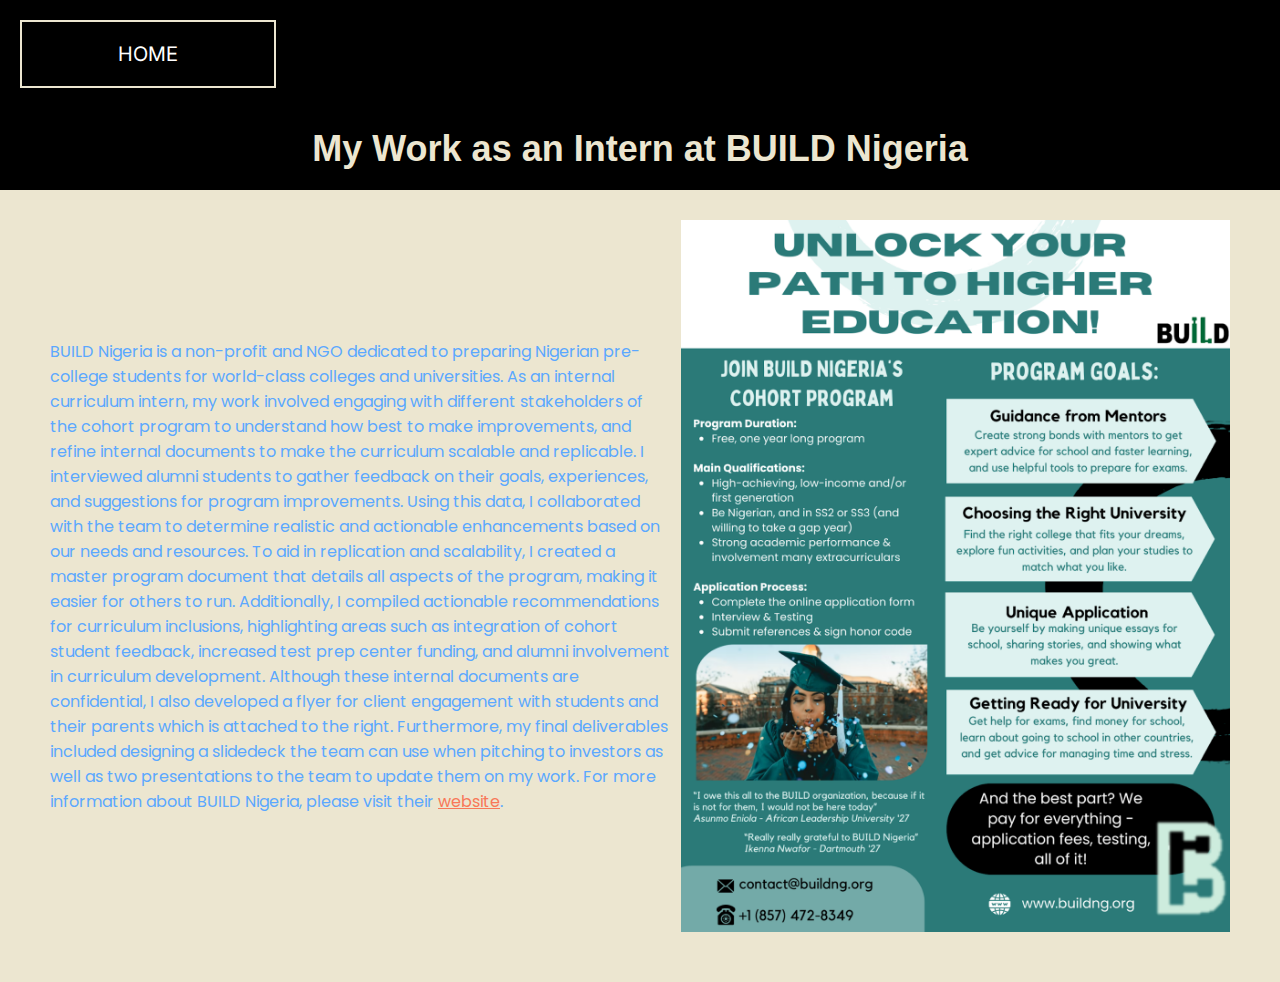
<file: BUILDNigeriapage.html>
<!DOCTYPE html>
<html lang="en">
  <head>
    <meta charset="UTF-8" />
    <title>Abril Bustamante's Portfolio-BUILD Nigeria</title>
    <meta name="viewport" content="width=device-width, initial-scale=1.0" />
    <link rel="stylesheet" href="style.css" />
  </head>

	<body>
 <a href="index.html">
  <button class="top-left-button btn">Home</button>
        </a>
      
    <h5 style="color: #ece6d0; margin: 20px; font-family: 'Arial', sans-serif; font-size: 36px; text-align: center;">
        My Work as an Intern at BUILD Nigeria
    </h5>

		<div class="content-background">
<div class="container">
        <img src="BUILD Nigeria Flyer.png" alt="Description of Image" class="image">
        <div class="text-container">
            <p>

	BUILD Nigeria is a non-profit and NGO dedicated to preparing Nigerian pre-college students for world-class colleges and universities. As an internal curriculum intern, my work involved engaging with different stakeholders of the cohort program to understand how best to make improvements, and refine internal documents to make the curriculum scalable and replicable. I interviewed alumni students to gather feedback on their goals, experiences, and suggestions for program improvements. Using this data, I collaborated with the team to determine realistic and actionable enhancements based on our needs and resources. To aid in replication and scalability, I created a master program document that details all aspects of the program, making it easier for others to run. Additionally, I compiled actionable recommendations for curriculum inclusions, highlighting areas such as integration of cohort student feedback, increased test prep center funding, and alumni involvement in curriculum development. Although these internal documents are confidential, I also developed a flyer for client engagement with students and their parents which is attached to the right. Furthermore, my final deliverables included designing a slidedeck the team can use when pitching to investors as well as two presentations to the team to update them on my work. For more information about BUILD Nigeria, please visit their <a
        href="https://www.buildng.org/"
        target="_blank"
        style="color: #f87858; font-size: 16px; text-decoration: underline;"
        >website</a
      >.   
	    </p>
        </div>
    </div>
</body>
</html>
</file>
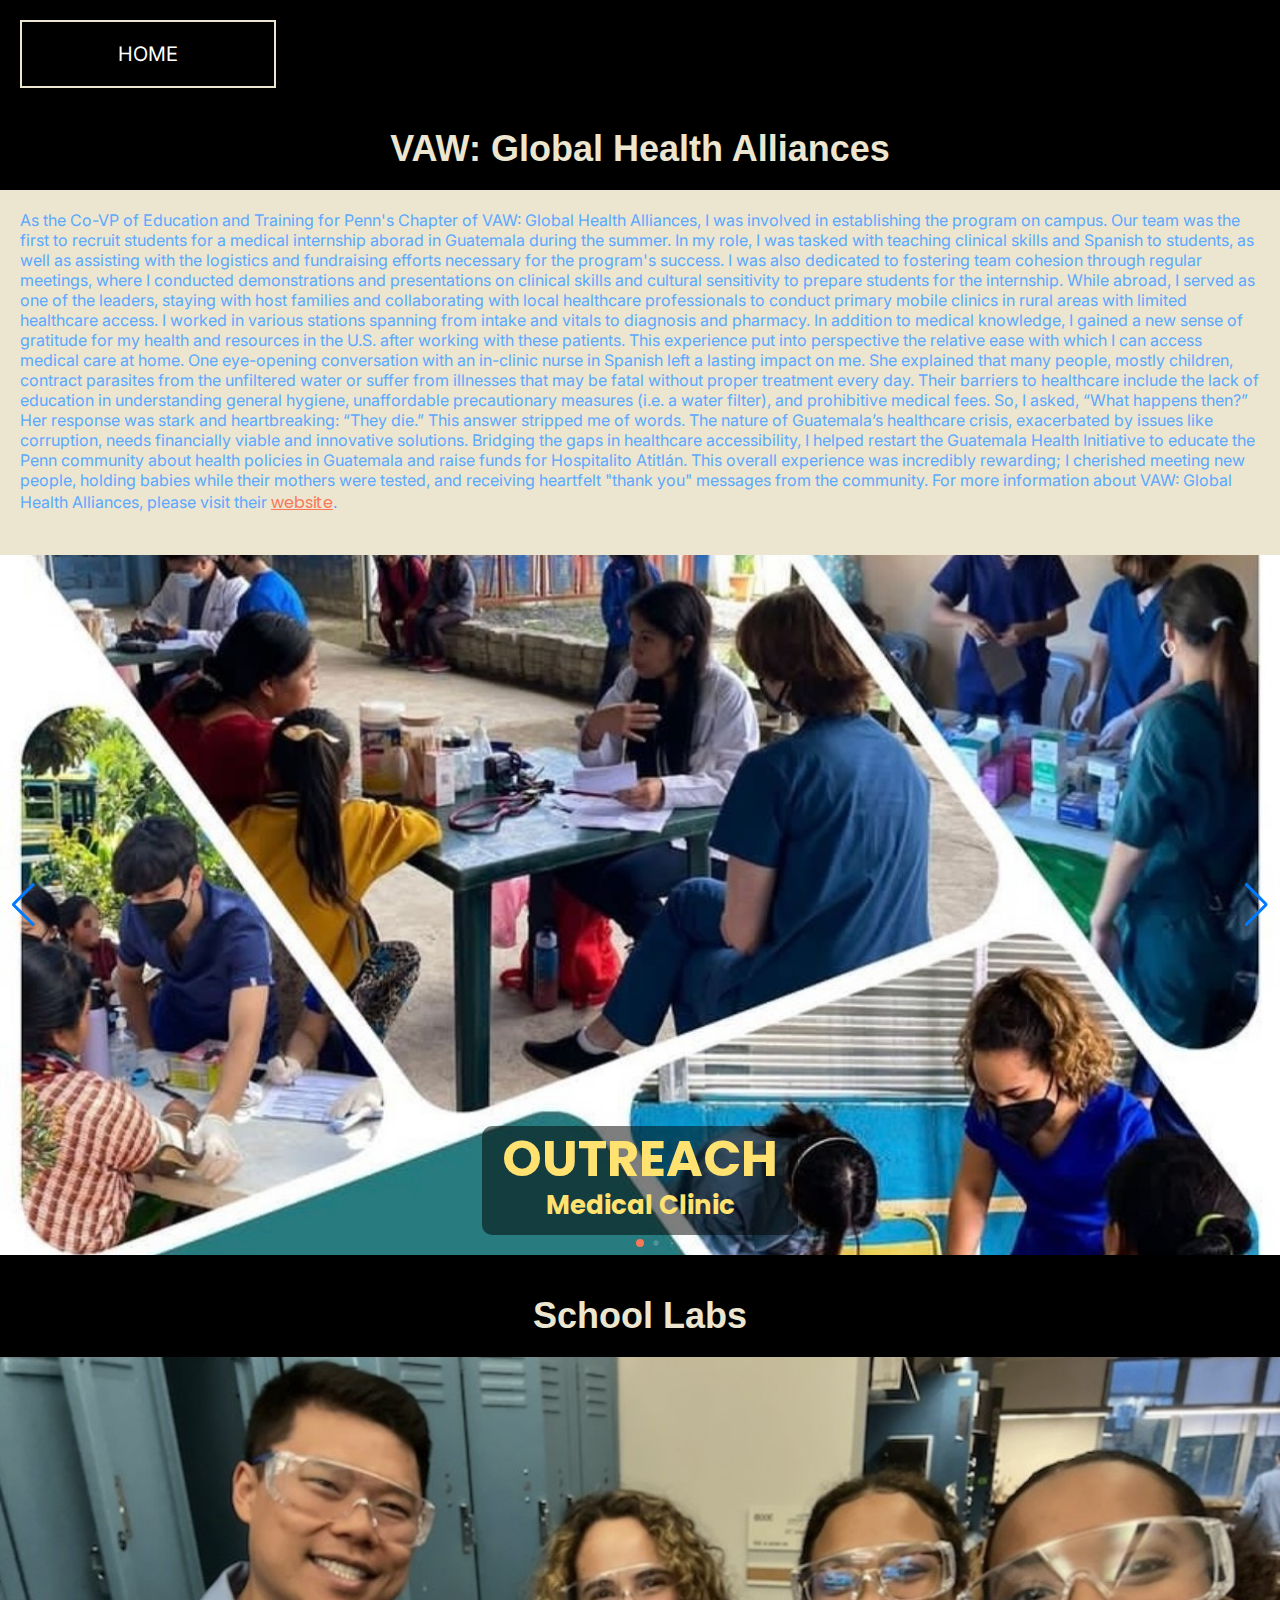
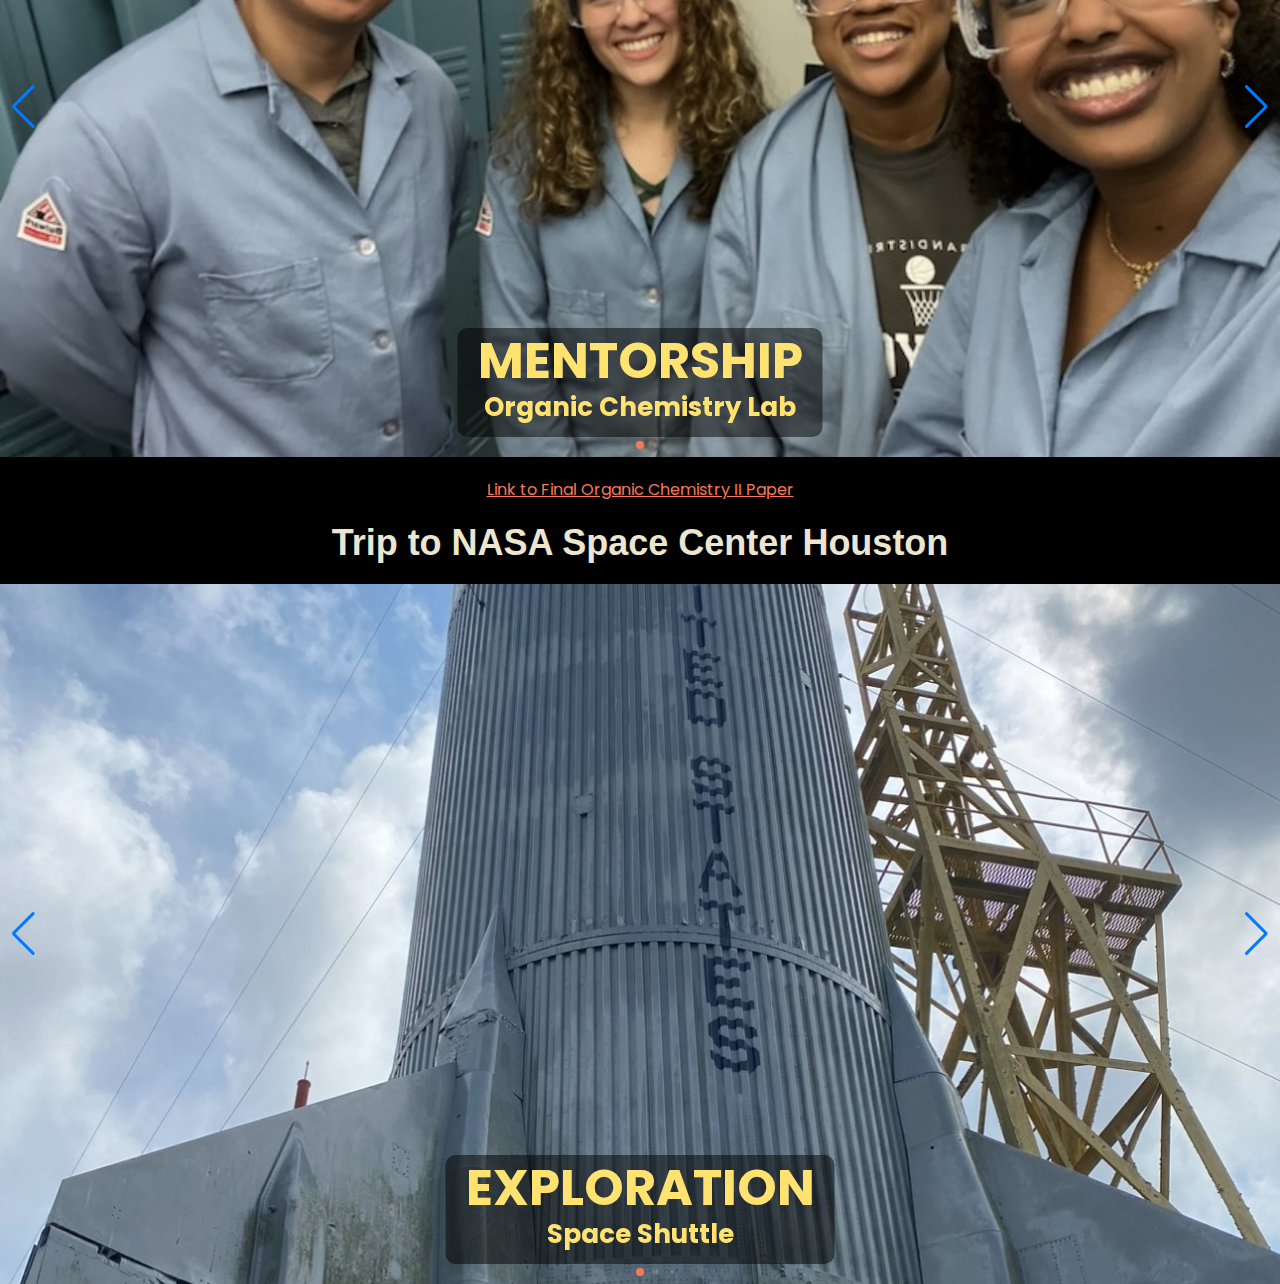
<file: ECspage.html>
<!DOCTYPE html>
<html lang="en">
  <head>
    <meta charset="UTF-8" />
    <title>Abril Bustamante's Portfolio-Photos</title>
    <meta name="viewport" content="width=device-width, initial-scale=1.0" />
    <link rel="stylesheet" href="https://unpkg.com/swiper/swiper-bundle.min.css">
    <link rel="stylesheet" href="style.css" />

    <style>
      .full-width-text {
        color: #5ba8ff;
        font-family: "Inter", sans-serif;
        font-size: 16px;
        text-align: left;	
        margin-bottom: 20px;
      }
      .carousel-container {
        margin-bottom: 0px;
      }
      .second-carousel {
        padding: 20px 0px; 
        width: 100%;
        margin: 0 auto;
      }

    </style>
  </head>
  
  <body>
    <a href="index.html">
      <button class="top-left-button btn">Home</button>
    </a>

    <h5
      style="
        color: #ece6d0;
        margin: 20px;
        font-family: 'Arial', sans-serif;
        font-size: 36px;
        text-align: center;
      "
    >
     VAW: Global Health Alliances
    </h5>

    <div class="content-background">
      <div class="full-width-text">
        As the Co-VP of Education and Training for Penn's Chapter of VAW: Global Health Alliances, 
        I was involved in establishing the program on campus. Our team was the first to recruit students 
        for a medical internship aborad in Guatemala during the summer. In my role, I was tasked with 
        teaching clinical skills and Spanish to students, as well as assisting with the logistics and
        fundraising efforts necessary for the program's success. I was also dedicated to fostering team cohesion 
        through regular meetings, where I conducted demonstrations and presentations on clinical skills and 
        cultural sensitivity to prepare students for the internship. While abroad, I served as one of the
        leaders, staying with host families and collaborating with local healthcare professionals to conduct
        primary mobile clinics in rural areas with limited healthcare access. I worked in various stations spanning 
        from intake and vitals to diagnosis and pharmacy. In addition to medical knowledge, I gained a new sense of gratitude for my health and resources in the U.S. after working with these patients. This experience put into perspective the relative ease with which I can access medical care at home. One eye-opening conversation with an in-clinic nurse in Spanish left a lasting impact on me. She explained that many people, mostly children, contract parasites from the unfiltered water or suffer from illnesses that may be fatal without proper treatment every day. Their barriers to healthcare include the lack of education in understanding general hygiene, unaffordable precautionary measures (i.e. a water filter), and prohibitive medical fees. So, I asked, “What happens then?” Her response was stark and heartbreaking: “They die.” 
       This answer stripped me of words. The nature of Guatemala’s healthcare crisis, exacerbated by issues like corruption, needs financially viable and innovative solutions. Bridging the gaps in healthcare accessibility, I helped restart the Guatemala Health Initiative to educate the Penn community about health policies in Guatemala and raise funds for Hospitalito Atitlán.  This overall experience was incredibly rewarding; I cherished meeting 
        new people, holding babies while their mothers were tested, and receiving heartfelt "thank you" messages from the community. For more information about VAW: Global Health Alliances, please visit their
        <a
          href="https://www.vawglobal.org/"
          target="_blank"
          style="color: #f87858; font-size: 16px; text-decoration: underline;"
          >website</a
        >.
      </div>
         </div>

    <!-- First Carousel -->
    <div class="carousel-container">
      <div class="swiper">
        <div class="swiper-wrapper">
          <div class="swiper-slide">
            <img src="VAW 1 MED.jpg" alt="" />
            <div class="caption">
              <h2>OUTREACH</h2>
              <strong>Medical Clinic</strong>
            </div>
          </div>
          <div class="swiper-slide">
            <img src="vitals.jpg" alt="" />
            <div class="caption">
              <h2>HEALTH</h2>
              <strong>Clinical Skills</strong>
            </div>
          </div>
          <div class="swiper-slide">
            <img src="school.jpg" alt="" />
            <div class="caption">
              <h2>EDUCATION</h2>
              <strong>Local Health Program</strong>
            </div>
          </div>
          <div class="swiper-slide">
            <img src="poster.jpg" alt="" />
            <div class="caption">
              <h2>IDEATION</h2>
              <strong>Takeaways Poster</strong>
            </div>
          </div>
          <div class="swiper-slide">
            <img src="group photo.jpg" alt="" />
            <div class="caption">
              <h2>TOGETHER</h2>
              <strong>My Group</strong>
            </div>
          </div>
          <div class="swiper-slide">
            <img src="corn.jpg" alt="" />
            <div class="caption">
              <h2>EXPLORE</h2>
              <strong>Mountain Hiking</strong>
            </div>
          </div>
          <div class="swiper-slide">
            <img src="lakekayaking.jpg" alt="" />
            <div class="caption">
              <h2>SERENITY</h2>
              <strong>Lake Kayaking</strong>
            </div>
          </div>
          <div class="swiper-slide">
            <img src="sunrise.jpg" alt="" />
            <div class="caption">
              <h2>DAWN</h2>
              <strong>Sunrise Paddleboarding</strong>
            </div>
          </div>
          <div class="swiper-slide">
            <img src="hikeview.jpg" alt="" />
            <div class="caption">
              <h2>BREATHTAKING</h2>
              <strong>Mountain Views</strong>
            </div>
          </div>
          <div class="swiper-slide">
            <img src="hikenightview.jpg" alt="" />
            <div class="caption">
              <h2>TRANQUILITY</h2>
              <strong>Sunrise Hiking</strong>
            </div>
          </div>
        </div>
        <!-- Add Pagination -->
        <div class="swiper-pagination"></div>
        <!-- Add Navigation -->
        <div class="swiper-button-next"></div>
        <div class="swiper-button-prev"></div>
      </div>
    </div>

    <!-- Second Carousel with Title -->
    <div class="second-carousel">
      <h5
        style="
          color: #ece6d0;
          margin: 20px;
          font-family: 'Arial', sans-serif;
          font-size: 36px;
          text-align: center;
        "
      >
        School Labs
      </h5>
      <div class="carousel-container">
        <div class="swiper">
          <div class="swiper-wrapper">
            <div class="swiper-slide">
              <img src="School Lab 1.jpg" alt="" />
              <div class="caption">
                <h2>MENTORSHIP</h2>
                <strong>Organic Chemistry Lab</strong>
              </div>
            </div>
            <div class="swiper-slide">
              <img src="School Lab 2.jpg" alt="" />
              <div class="caption">
                <h2>EXPERIMENTATION</h2>
                <strong>Biology Lab</strong>
              </div>
            </div>
          </div>
          <!-- Add Pagination -->
          <div class="swiper-pagination"></div>
          <!-- Add Navigation -->
          <div class="swiper-button-next"></div>
          <div class="swiper-button-prev"></div>
        </div>
      </div>
    </div>

<div style="text-align: center;">
    <a
          href=" https://1drv.ms/w/c/8a4221ad5566602f/ES9gZlWtIUIggIp8GAAAAAABBWh_Qzw-ysPieYsD7LVWTA?e=XfnzLz"
          target="_blank"
          style="color: #f87858; font-size: 16px; text-decoration: underline;"
          >Link to Final Organic Chemistry II Paper</a>
</div>
   

    
    <!-- Third Carousel with Title -->
    <div class="carousel-container">
      <h5
        style="
          color: #ece6d0;
          margin: 20px;
          font-family: 'Arial', sans-serif;
          font-size: 36px;
          text-align: center;
        "
      >
        Trip to NASA Space Center Houston
      </h5>
      <div class="carousel-container">
        <div class="swiper">
          <div class="swiper-wrapper">
            <div class="swiper-slide">
              <img src="NASA 1.jpg" alt="" />
              <div class="caption">
                <h2>EXPLORATION</h2>
                <strong>Space Shuttle</strong>
              </div>
            </div>
            <div class="swiper-slide">
              <img src="NASA 2.jpg" alt="" />
              <div class="caption">
                <h2>INNOVATION</h2>
                <strong>Mission Control</strong>
              </div>
            </div>
            <div class="swiper-slide">
              <img src="NASA 3.jpg" alt="" />
              <div class="caption">
                <h2>HISTORY</h2>
                <strong>Apollo Program</strong>
              </div>
            </div>
          </div>
          <!-- Add Pagination -->
          <div class="swiper-pagination"></div>
          <!-- Add Navigation -->
          <div class="swiper-button-next"></div>
          <div class="swiper-button-prev"></div>
        </div>
      </div>
    </div>

    <script src="https://unpkg.com/swiper/swiper-bundle.min.js"></script>
    <script>
      var swiper = new Swiper(".swiper", {
        slidesPerView: 1,
        spaceBetween: 10,
        loop: true,
        autoplay: {
          delay: 3000, // 3 seconds
          disableOnInteraction: false,
        },
        pagination: {
          el: ".swiper-pagination",
          clickable: true,
          dynamicBullets: true,
        },
        navigation: {
          nextEl: ".swiper-button-next",
          prevEl: ".swiper-button-prev",
        },
      });
    </script>
  </body>
</html>
</file>
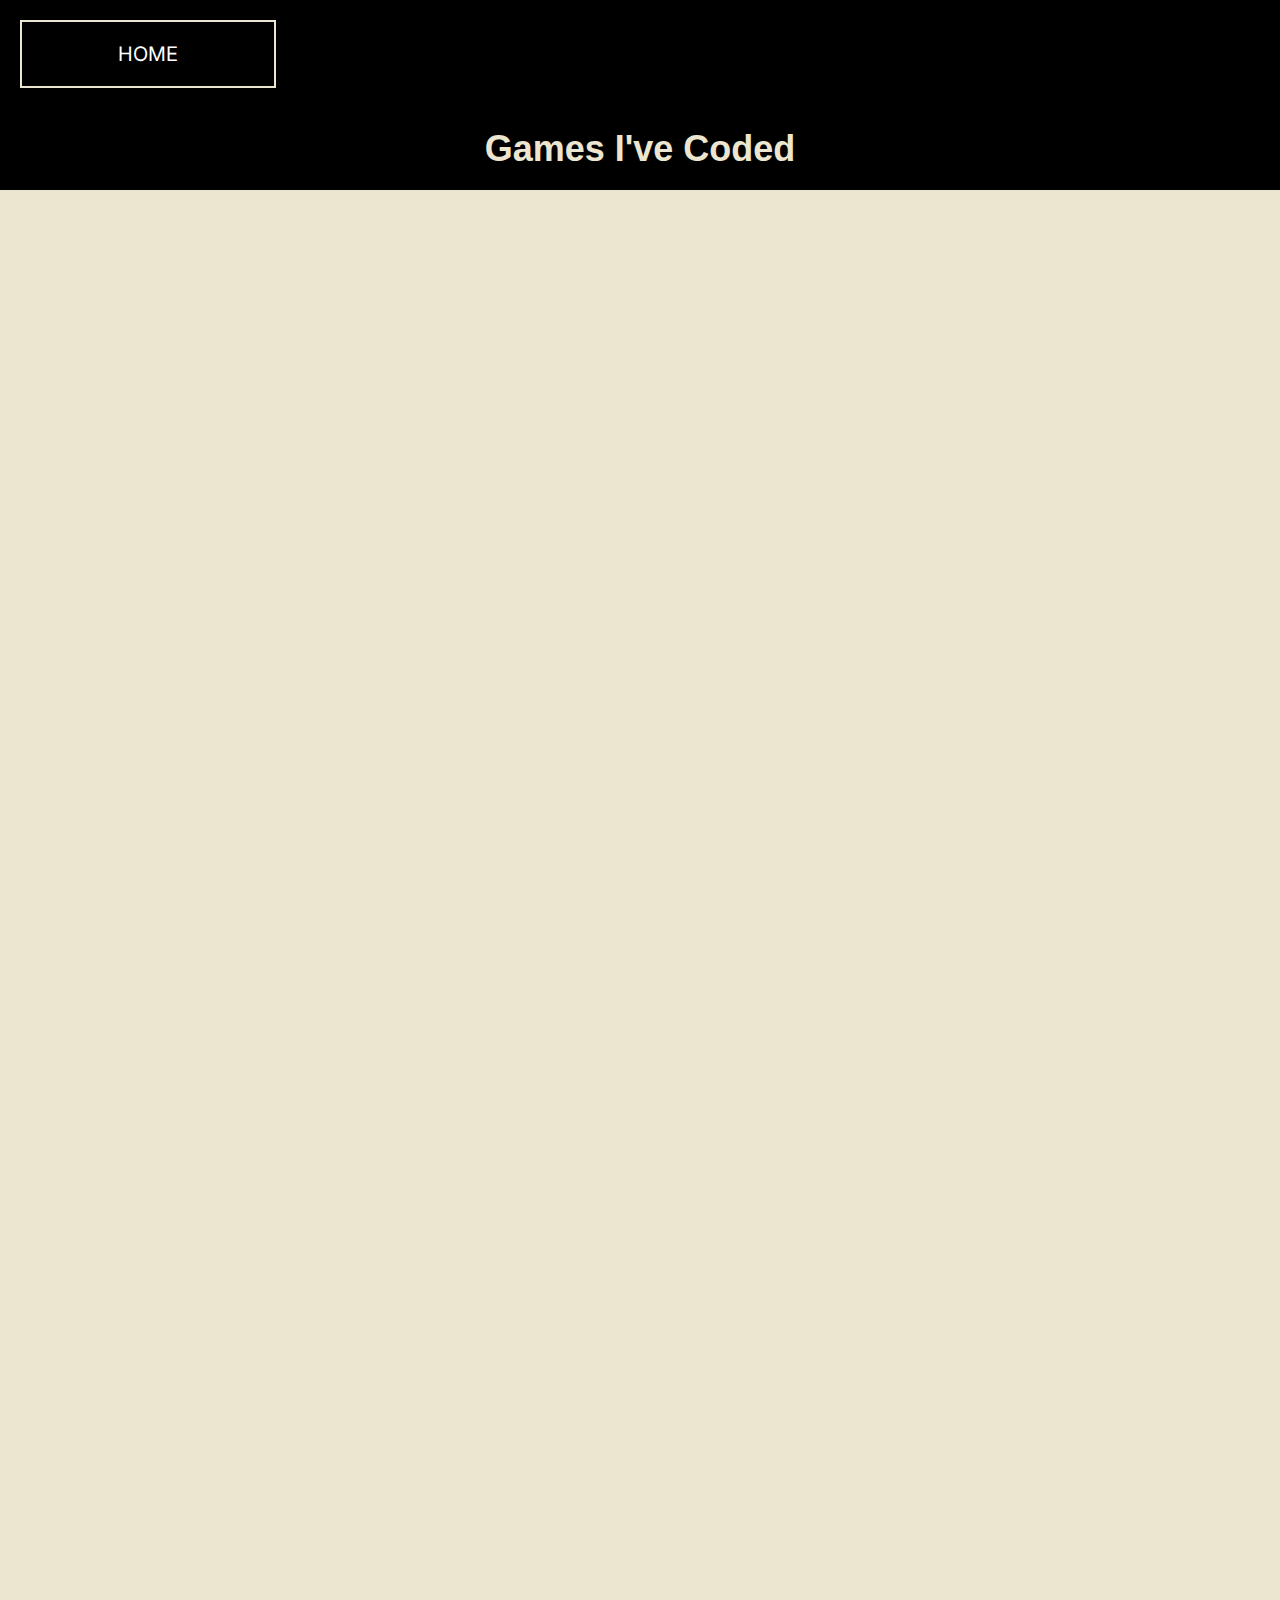
<file: gamepage.html>
<!DOCTYPE html>
<html lang="en">
  <head>
    <meta charset="UTF-8" />
    <title>Abril Bustamante's Portfolio-Games</title>
    <meta name="viewport" content="width=device-width, initial-scale=1.0" />
    <link rel="stylesheet" href="style.css" />
  </head>

	<body>
 <a href="index.html">
  <button class="top-left-button btn">Home</button>
        </a>
      
    <h5 style="color: #ece6d0; margin: 20px; font-family: 'Arial', sans-serif; font-size: 36px; text-align: center;">
       Games I've Coded
    </h5>
 <div class="content-background">
<div class="iframe-container">
  <iframe width="485" height="720" style="border: 0px;" src="https://studio.code.org/projects/applab/yiAz3mFryviYuXSe332iCvzqBKc1AAemTVFig5YRnnR/embed?nosource"></iframe>
  <iframe src="https://scratch.mit.edu/projects/425797177/embed" allowtransparency="true" width="485" height="720" frameborder="0" scrolling="no" allowfullscreen></iframe>
  <iframe width="485" height="720" style="border: 0px;" src="https://studio.code.org/projects/applab/2SFjSIt8OxygONiJOGgu4TzgHRHkSS9co_xr1RLc5Mk/embed?nosource"></iframe>
  <iframe width="485" height="720" style="border: 0px;" src="https://studio.code.org/projects/applab/kYsq-elUnJHYosasZ0NMNAXWBJEhU-ykSxtp8ehugnA/embed?nosource"></iframe> 
</div>
 </div>
		
 </body>
 
 
</html>
</file>
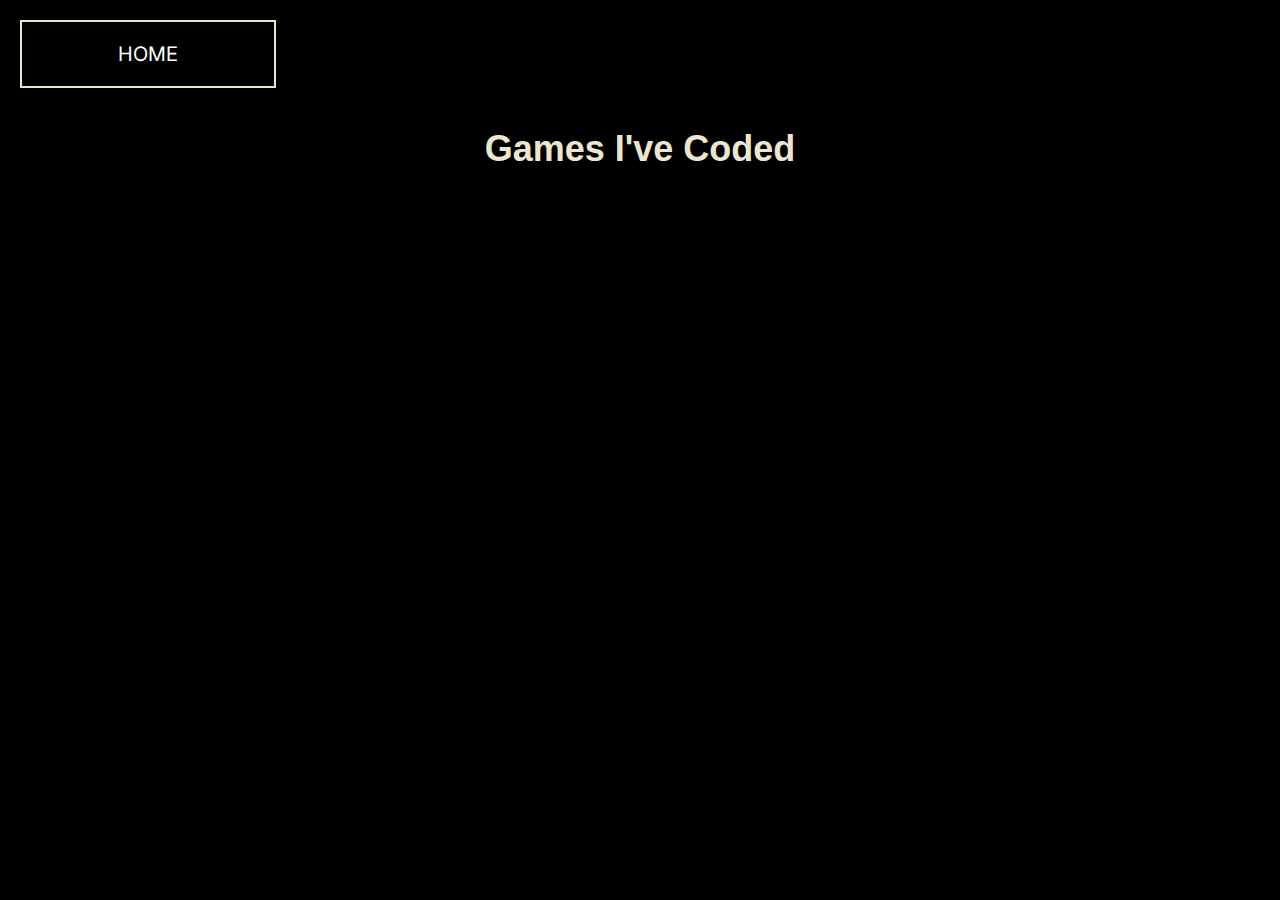
<file: gamespage.html>
<!DOCTYPE html>
<html lang="en">
  <head>
    <meta charset="UTF-8" />
    <title>Abril Bustamante's Portfolio-Games</title>
    <meta name="viewport" content="width=device-width, initial-scale=1.0" />
    <link rel="stylesheet" href="style.css" />
  </head>

	<body>
 <a href="index.html">
  <button class="top-left-button btn">Home</button>
        </a>
      
    <h5 style="color: #ece6d0; margin: 20px; font-family: 'Arial', sans-serif; font-size: 36px; text-align: center;">
       Games I've Coded
    </h5>
	
  <iframe width="485" height="720" style="border: 0px;" src="https://studio.code.org/projects/applab/yiAz3mFryviYuXSe332iCvzqBKc1AAemTVFig5YRnnR/embed?nosource"></iframe>
  <iframe src="https://scratch.mit.edu/projects/425797177/embed" allowtransparency="true" width="485" height="720" frameborder="0" scrolling="no" allowfullscreen></iframe>
  <iframe width="485" height="720" style="border: 0px;" src="https://studio.code.org/projects/applab/2SFjSIt8OxygONiJOGgu4TzgHRHkSS9co_xr1RLc5Mk/embed?nosource"></iframe>
  <iframe width="485" height="720" style="border: 0px;" src="https://studio.code.org/projects/applab/kYsq-elUnJHYosasZ0NMNAXWBJEhU-ykSxtp8ehugnA/embed?nosource"></iframe> 
  
 </body>
 
 
</html>
</file>
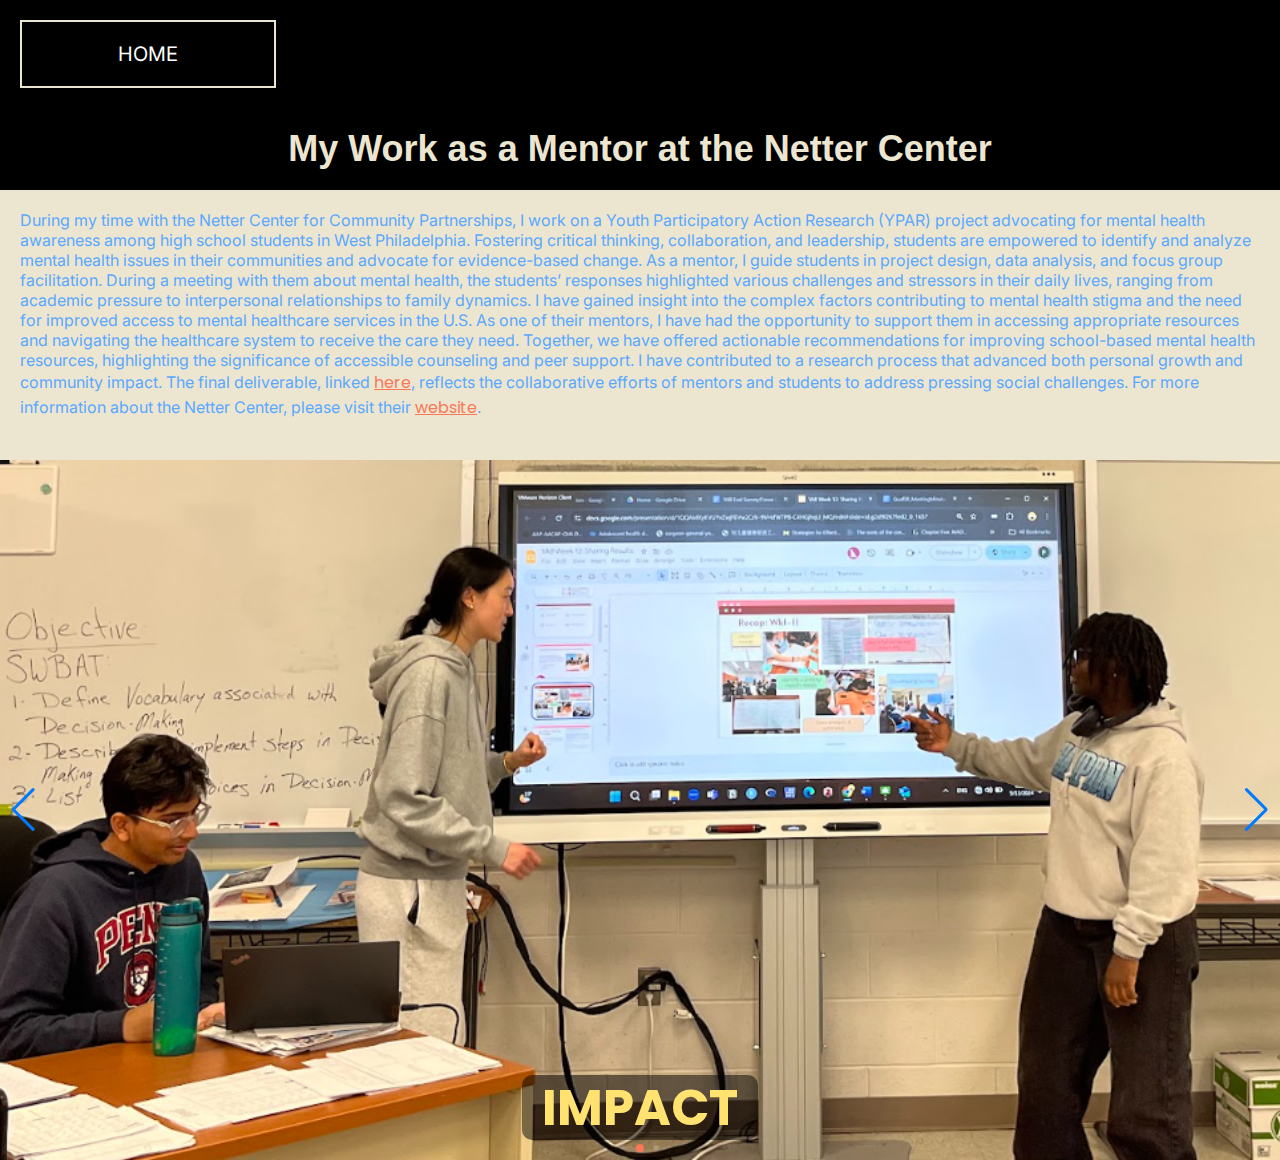
<file: NetterCenterpage.html>
<!DOCTYPE html>
<html lang="en">
  <head>
    <meta charset="UTF-8" />
    <title>Abril Bustamante's Portfolio-Netter Center</title>
    <meta name="viewport" content="width=device-width, initial-scale=1.0" />
	  <link rel="stylesheet" href="https://unpkg.com/swiper/swiper-bundle.min.css">
    <link rel="stylesheet" href="style.css" />

	  <style>
.full-width-text {
	color: #5ba8ff;
	font-family: "Inter", sans-serif;
	font-size: 16px;
	 text-align: left;	
	margin-bottom: 20px;
}
	  
  </style>
  </head>
	
  <body>
    <a href="index.html">
      <button class="top-left-button btn">Home</button>
    </a>

    <h5
      style="
        color: #ece6d0;
        margin: 20px;
        font-family: 'Arial', sans-serif;
        font-size: 36px;
        text-align: center;
      "
    >
      My Work as a Mentor at the Netter Center
    </h5>

	  <div class="content-background">
    <div class="full-width-text">
      During my time with the Netter Center for Community Partnerships, I work
      on a Youth Participatory Action Research (YPAR) project advocating for
      mental health awareness among high school students in West Philadelphia.
      Fostering critical thinking, collaboration, and leadership, students are
      empowered to identify and analyze mental health issues in their
      communities and advocate for evidence-based change. As a mentor, I guide
      students in project design, data analysis, and focus group facilitation. 
      During a meeting with them about mental health, the students’ responses 
      highlighted various challenges and stressors in their daily lives, ranging 
      from academic pressure to interpersonal relationships to family dynamics. 
      I have gained insight into the complex factors contributing to mental health stigma 
      and the need for improved access to mental healthcare services in the U.S. 
      As one of their mentors, I have had the opportunity to support them in accessing
     appropriate resources and navigating the healthcare system to receive the care
     they need. Together, we have offered actionable recommendations for improving school-based
      mental health resources, highlighting the significance of accessible
      counseling and peer support. I have contributed to a research process that
      advanced both personal growth and community impact. The final deliverable,
      linked
      <a
        href="https://docs.google.com/presentation/d/1RjzOFUrXJfU-yTt31RtqbThFNmDMffEU1MUnsBjIfjQ/edit?usp=sharing"
        target="_blank"
        style="color: #f87858; font-size: 16px; text-decoration: underline;"
        >here</a
      >, reflects the collaborative efforts of mentors and students to address
      pressing social challenges. For more information about the Netter Center, please visit their <a
        href="https://www.nettercenter.upenn.edu/"
        target="_blank"
        style="color: #f87858; font-size: 16px; text-decoration: underline;"
        >website</a
      >.   
    </div>
	  </div>

   <!-- Carousel container -->
  <div class="carousel-container">
    <div class="swiper">
      <div class="swiper-wrapper">
        <div class="swiper-slide">
          <img src="nettercenter1.png" alt="" />
		<div class="caption">
            <h2>IMPACT</h2>
          </div>
        </div>
        <div class="swiper-slide">
          <img src="nettercenter2.png" alt="" />
		<div class="caption">
            <h2>EMPOWER</h2>
		</div>
        </div>
      </div>

      <!-- Add Pagination -->
      <div class="swiper-pagination"></div>

      <!-- Add Navigation -->
      <div class="swiper-button-next"></div>
      <div class="swiper-button-prev"></div>
    </div>
  </div>

  <script src="https://unpkg.com/swiper/swiper-bundle.min.js"></script>
  <script>
    var swiper = new Swiper(".swiper", {
      slidesPerView: 1,
      spaceBetween: 10,
      loop: true,
	     autoplay: {
        delay: 3000, // 3 seconds
        disableOnInteraction: false,
      },
      pagination: {
        el: ".swiper-pagination",
        clickable: true,
	      dynamicBullets: true,
      },
      navigation: {
        nextEl: ".swiper-button-next",
        prevEl: ".swiper-button-prev",
      },
    });
  </script>
  
  
  </body>
</html>
</file>
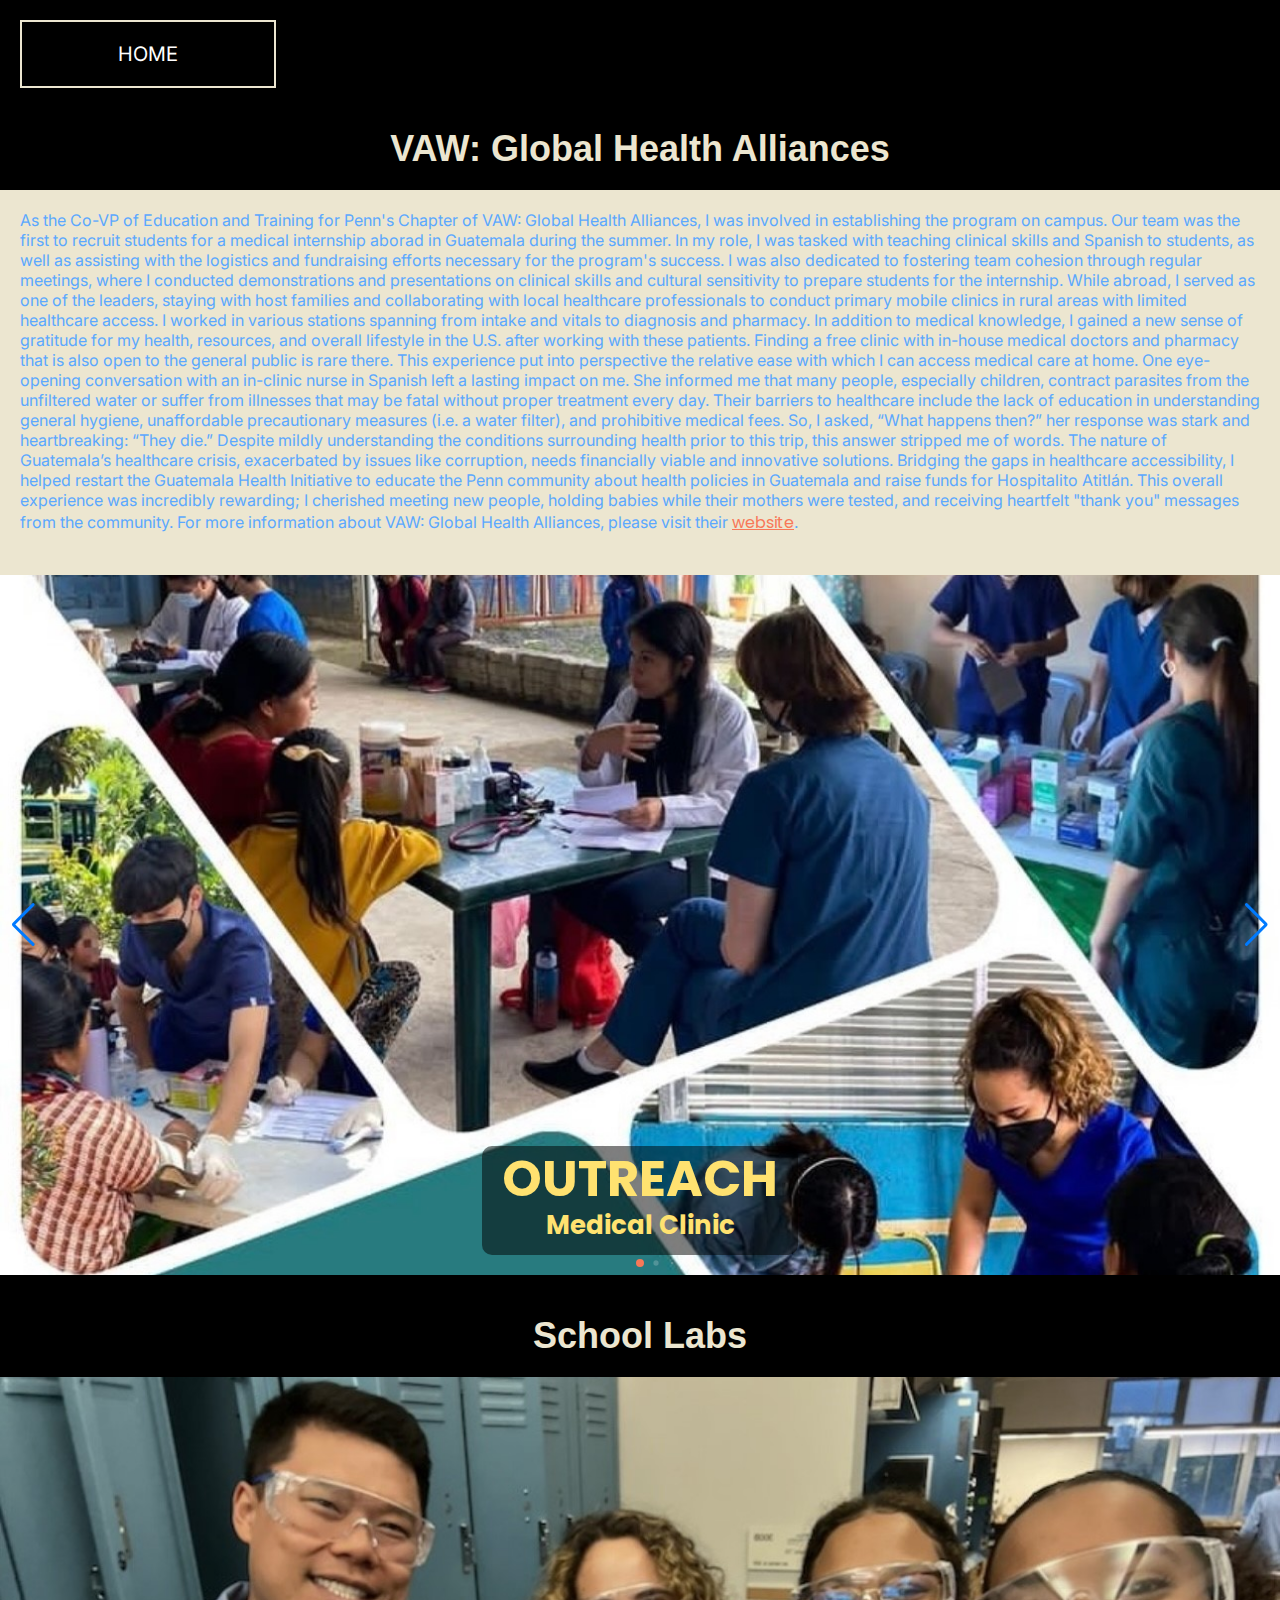
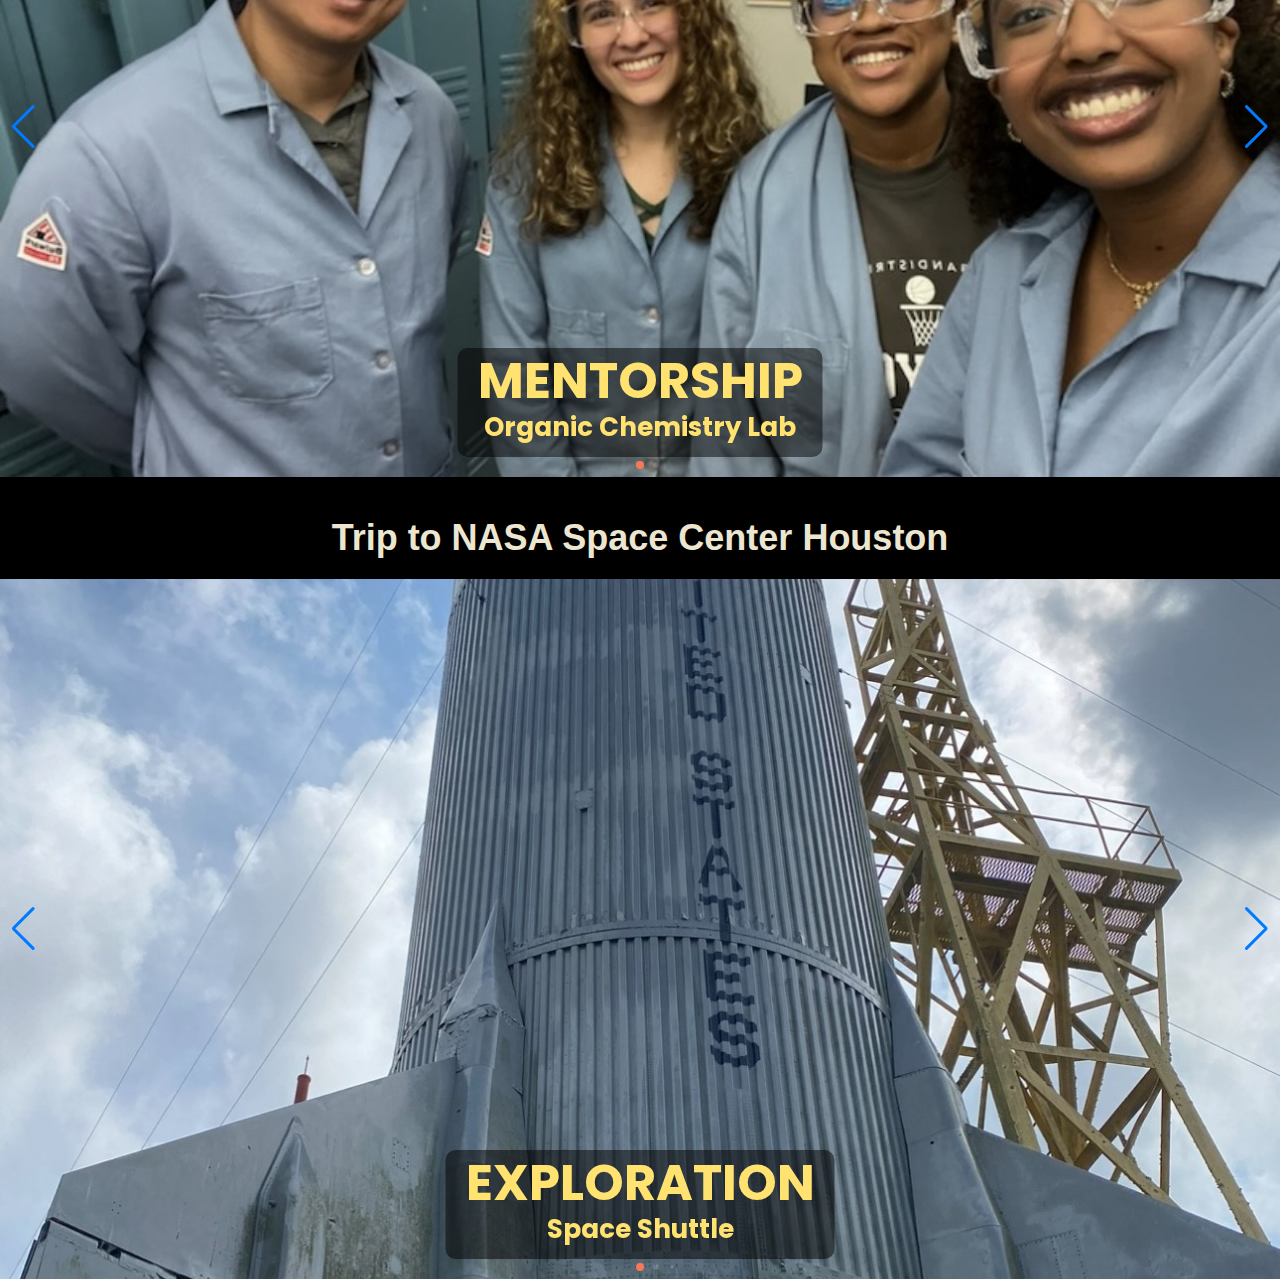
<file: photospage.html>
<!DOCTYPE html>
<html lang="en">
  <head>
    <meta charset="UTF-8" />
    <title>Abril Bustamante's Portfolio-Photos</title>
    <meta name="viewport" content="width=device-width, initial-scale=1.0" />
    <link rel="stylesheet" href="https://unpkg.com/swiper/swiper-bundle.min.css">
    <link rel="stylesheet" href="style.css" />

    <style>
      .full-width-text {
        color: #5ba8ff;
        font-family: "Inter", sans-serif;
        font-size: 16px;
        text-align: left;	
        margin-bottom: 20px;
      }
      .carousel-container {
        margin-bottom: 0px;
      }
      .second-carousel {
        padding: 20px 0px; 
        width: 100%;
        margin: 0 auto;
      }

    </style>
  </head>
  
  <body>
    <a href="index.html">
      <button class="top-left-button btn">Home</button>
    </a>

    <h5
      style="
        color: #ece6d0;
        margin: 20px;
        font-family: 'Arial', sans-serif;
        font-size: 36px;
        text-align: center;
      "
    >
     VAW: Global Health Alliances
    </h5>

    <div class="content-background">
      <div class="full-width-text">
        As the Co-VP of Education and Training for Penn's Chapter of VAW: Global Health Alliances, 
        I was involved in establishing the program on campus. Our team was the first to recruit students 
        for a medical internship aborad in Guatemala during the summer. In my role, I was tasked with 
        teaching clinical skills and Spanish to students, as well as assisting with the logistics and
        fundraising efforts necessary for the program's success. I was also dedicated to fostering team cohesion 
        through regular meetings, where I conducted demonstrations and presentations on clinical skills and 
        cultural sensitivity to prepare students for the internship. While abroad, I served as one of the
        leaders, staying with host families and collaborating with local healthcare professionals to conduct
        primary mobile clinics in rural areas with limited healthcare access. I worked in various stations spanning 
        from intake and vitals to diagnosis and pharmacy. In addition to medical knowledge, I gained a new sense of gratitude for my health, 
        resources, and overall lifestyle in the U.S. after working with these patients. Finding a 
        free clinic with in-house medical doctors and pharmacy that is also open to the general public is rare there. This experience put into perspective the relative ease with which I can access medical care at home. One eye-opening conversation with an in-clinic nurse in Spanish left a lasting impact on me. She informed me that many people, especially children, contract parasites from the unfiltered water or suffer from illnesses that may be fatal without proper treatment every day. Their barriers to healthcare include the lack of education in understanding general hygiene, unaffordable precautionary measures (i.e. a water filter), and prohibitive medical fees. So, I asked, “What happens then?” her response was stark and heartbreaking: “They die.” 
        Despite mildly understanding the conditions surrounding health prior to this trip, this answer stripped me of words. The nature of Guatemala’s healthcare crisis, exacerbated by issues like corruption, needs financially viable and innovative solutions. Bridging the gaps in healthcare accessibility, I helped restart the Guatemala Health Initiative to educate the Penn community about health policies in Guatemala and raise funds for Hospitalito Atitlán.  This overall experience was incredibly rewarding; I cherished meeting 
        new people, holding babies while their mothers were tested, and receiving heartfelt "thank you" messages from the community. For more information about VAW: Global Health Alliances, please visit their
        <a
          href="https://www.vawglobal.org/"
          target="_blank"
          style="color: #f87858; font-size: 16px; text-decoration: underline;"
          >website</a
        >.
      </div>
         </div>

    <!-- First Carousel -->
    <div class="carousel-container">
      <div class="swiper">
        <div class="swiper-wrapper">
          <div class="swiper-slide">
            <img src="VAW 1 MED.jpg" alt="" />
            <div class="caption">
              <h2>OUTREACH</h2>
              <strong>Medical Clinic</strong>
            </div>
          </div>
          <div class="swiper-slide">
            <img src="vitals.jpg" alt="" />
            <div class="caption">
              <h2>HEALTH</h2>
              <strong>Clinical Skills</strong>
            </div>
          </div>
          <div class="swiper-slide">
            <img src="school.jpg" alt="" />
            <div class="caption">
              <h2>EDUCATION</h2>
              <strong>Local Health Program</strong>
            </div>
          </div>
          <div class="swiper-slide">
            <img src="poster.jpg" alt="" />
            <div class="caption">
              <h2>IDEATION</h2>
              <strong>Takeaways Poster</strong>
            </div>
          </div>
          <div class="swiper-slide">
            <img src="group photo.jpg" alt="" />
            <div class="caption">
              <h2>TOGETHER</h2>
              <strong>My Group</strong>
            </div>
          </div>
          <div class="swiper-slide">
            <img src="corn.jpg" alt="" />
            <div class="caption">
              <h2>EXPLORE</h2>
              <strong>Mountain Hiking</strong>
            </div>
          </div>
          <div class="swiper-slide">
            <img src="lakekayaking.jpg" alt="" />
            <div class="caption">
              <h2>SERENITY</h2>
              <strong>Lake Kayaking</strong>
            </div>
          </div>
          <div class="swiper-slide">
            <img src="sunrise.jpg" alt="" />
            <div class="caption">
              <h2>DAWN</h2>
              <strong>Sunrise Paddleboarding</strong>
            </div>
          </div>
          <div class="swiper-slide">
            <img src="hikeview.jpg" alt="" />
            <div class="caption">
              <h2>BREATHTAKING</h2>
              <strong>Mountain Views</strong>
            </div>
          </div>
          <div class="swiper-slide">
            <img src="hikenightview.jpg" alt="" />
            <div class="caption">
              <h2>TRANQUILITY</h2>
              <strong>Sunrise Hiking</strong>
            </div>
          </div>
        </div>
        <!-- Add Pagination -->
        <div class="swiper-pagination"></div>
        <!-- Add Navigation -->
        <div class="swiper-button-next"></div>
        <div class="swiper-button-prev"></div>
      </div>
    </div>

    <!-- Second Carousel with Title -->
    <div class="second-carousel">
      <h5
        style="
          color: #ece6d0;
          margin: 20px;
          font-family: 'Arial', sans-serif;
          font-size: 36px;
          text-align: center;
        "
      >
        School Labs
      </h5>
      <div class="carousel-container">
        <div class="swiper">
          <div class="swiper-wrapper">
            <div class="swiper-slide">
              <img src="School Lab 1.jpg" alt="" />
              <div class="caption">
                <h2>MENTORSHIP</h2>
                <strong>Organic Chemistry Lab</strong>
              </div>
            </div>
            <div class="swiper-slide">
              <img src="School Lab 2.jpg" alt="" />
              <div class="caption">
                <h2>EXPERIMENTATION</h2>
                <strong>Biology Lab</strong>
              </div>
            </div>
          </div>
          <!-- Add Pagination -->
          <div class="swiper-pagination"></div>
          <!-- Add Navigation -->
          <div class="swiper-button-next"></div>
          <div class="swiper-button-prev"></div>
        </div>
      </div>
    </div>

    <!-- Third Carousel with Title -->
    <div class="carousel-container">
      <h5
        style="
          color: #ece6d0;
          margin: 20px;
          font-family: 'Arial', sans-serif;
          font-size: 36px;
          text-align: center;
        "
      >
        Trip to NASA Space Center Houston
      </h5>
      <div class="carousel-container">
        <div class="swiper">
          <div class="swiper-wrapper">
            <div class="swiper-slide">
              <img src="NASA 1.jpg" alt="" />
              <div class="caption">
                <h2>EXPLORATION</h2>
                <strong>Space Shuttle</strong>
              </div>
            </div>
            <div class="swiper-slide">
              <img src="NASA 2.jpg" alt="" />
              <div class="caption">
                <h2>INNOVATION</h2>
                <strong>Mission Control</strong>
              </div>
            </div>
            <div class="swiper-slide">
              <img src="NASA 3.jpg" alt="" />
              <div class="caption">
                <h2>HISTORY</h2>
                <strong>Apollo Program</strong>
              </div>
            </div>
          </div>
          <!-- Add Pagination -->
          <div class="swiper-pagination"></div>
          <!-- Add Navigation -->
          <div class="swiper-button-next"></div>
          <div class="swiper-button-prev"></div>
        </div>
      </div>
    </div>

    <script src="https://unpkg.com/swiper/swiper-bundle.min.js"></script>
    <script>
      var swiper = new Swiper(".swiper", {
        slidesPerView: 1,
        spaceBetween: 10,
        loop: true,
        autoplay: {
          delay: 3000, // 3 seconds
          disableOnInteraction: false,
        },
        pagination: {
          el: ".swiper-pagination",
          clickable: true,
          dynamicBullets: true,
        },
        navigation: {
          nextEl: ".swiper-button-next",
          prevEl: ".swiper-button-prev",
        },
      });
    </script>
  </body>
</html>
</file>
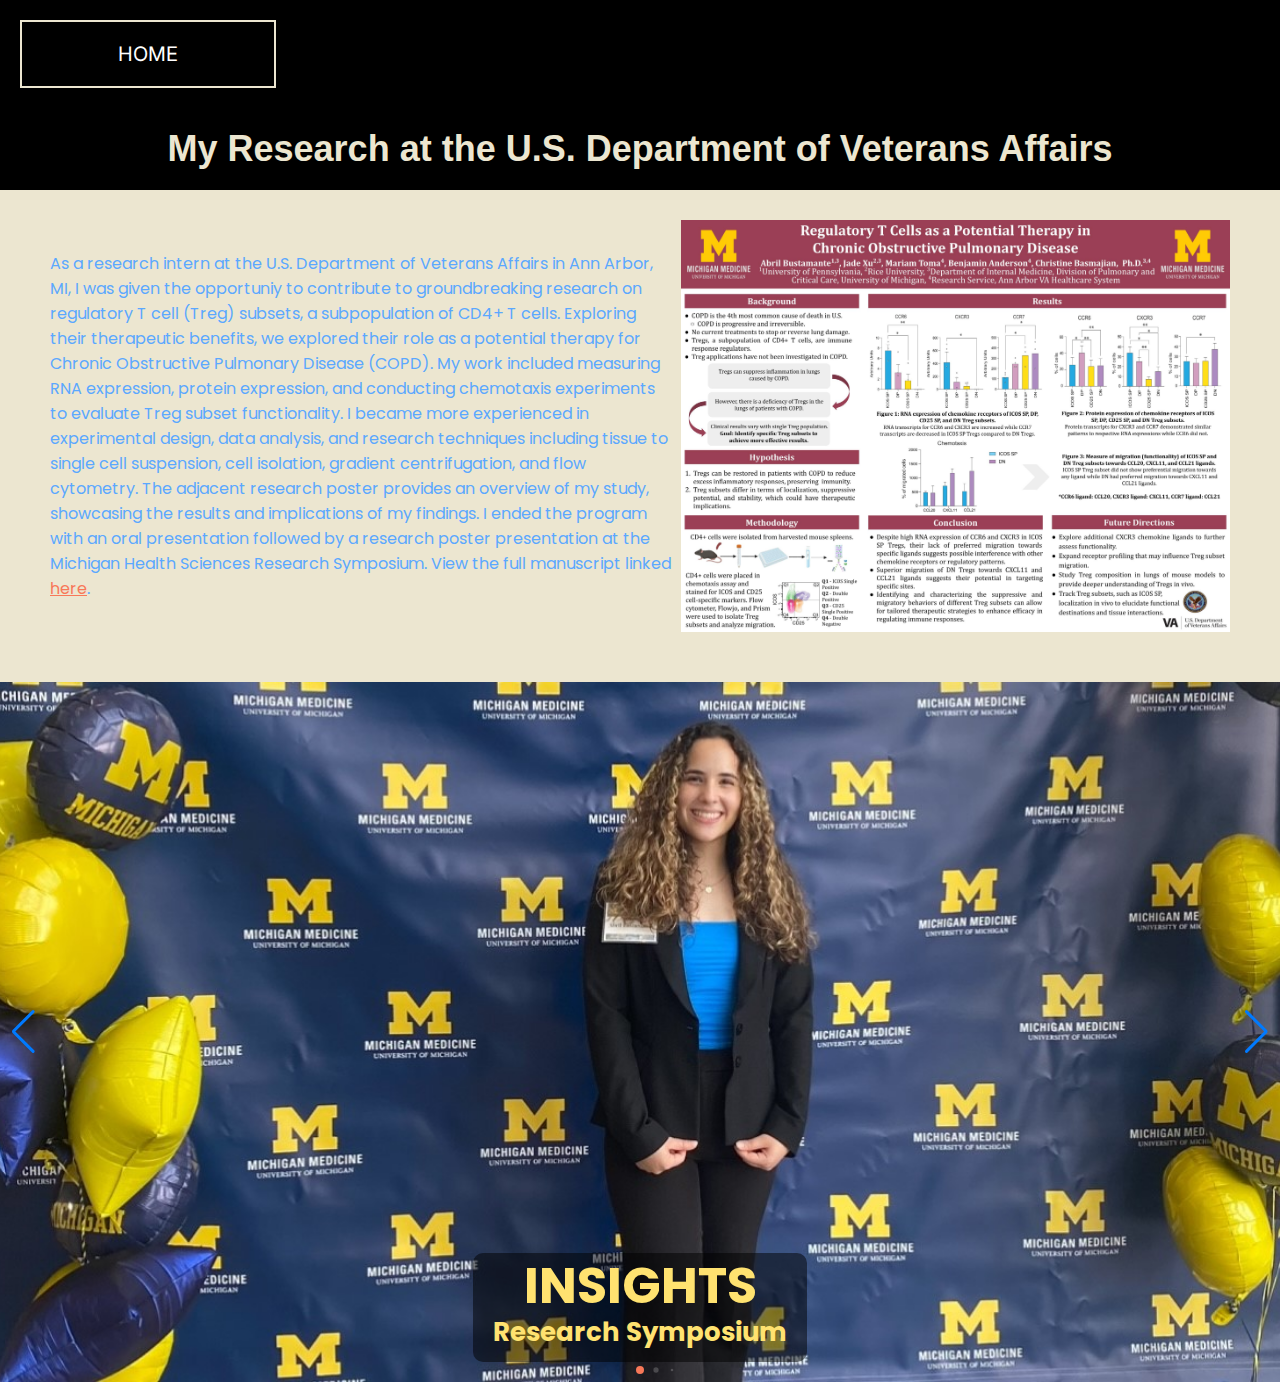
<file: researchpage.html>
<!DOCTYPE html>
<html lang="en">
  <head>
    <meta charset="UTF-8" />
    <title>Abril Bustamante's Portfolio-Research</title>
    <meta name="viewport" content="width=device-width, initial-scale=1.0" />
	   <link rel="stylesheet" href="https://unpkg.com/swiper/swiper-bundle.min.css">
    <link rel="stylesheet" href="style.css" />
  </head>


	<body>
 <a href="index.html">
  <button class="top-left-button btn">Home</button>
        </a>
      
    <h5 style="color: #ece6d0; margin: 20px; font-family: 'Arial', sans-serif; font-size: 36px; text-align: center;">
        My Research at the U.S. Department of Veterans Affairs
    </h5>

<div class="content-background">
		<div class="container">
        <img src="Abril Bustamante - Research Poster.jpg" alt="Description of Image" class="image">
        <div class="text-container">
            <p> 

As a research intern at the U.S. Department of Veterans Affairs in Ann Arbor, MI, I was given the opportuniy to contribute to groundbreaking research on regulatory T cell (Treg) subsets, a subpopulation of CD4+ T cells. Exploring their therapeutic benefits, we explored their role as a potential therapy for Chronic Obstructive Pulmonary Disease (COPD). My work included measuring RNA expression, protein expression, and conducting chemotaxis experiments to evaluate Treg subset functionality. I became more experienced in experimental design, data analysis, and research techniques including tissue to single cell suspension, cell isolation, gradient centrifugation, and flow cytometry. The adjacent research poster provides an overview of my study, showcasing the results and implications of my findings. I ended the program with an oral presentation followed by a research poster presentation at the Michigan Health Sciences Research Symposium. View the full manuscript linked <a href="https://docs.google.com/document/d/1owIMPX1IYMp089nOQ6lwrNifQLpJcn6z3QUbSLhYAss/edit?usp=sharing" target="_blank" style="color: #f87858; font-size: 16px; text-decoration: underline;">here</a>.
     																																																																																																						      																																																																																																						 
		     </p>
		   </div>
		</div>
    </div>

  <!-- Carousel container -->
  <div class="carousel-container">
    <div class="swiper">
      <div class="swiper-wrapper">
        <div class="swiper-slide">
          <img src="symposium 2 (1).jpg" alt="" />
		<div class="caption">
            <h2>INSIGHTS</h2>
            <strong>Research Symposium</strong>
          </div>
        </div>
        <div class="swiper-slide">
          <img src="symposium 1 (1).jpg" alt="" />
		<div class="caption">
            <h2>DISCOVERY</h2>
            <strong>Research Poster</strong>
          </div>
        </div>
       <div class="swiper-slide">
          <img src="Lab T 1.jpg" alt="" />
	       <div class="caption">
            <h2>TECHNIQUE</h2>
            <strong>Chemotaxis Assay</strong>
          </div>
        </div>
	       <div class="swiper-slide">
          <img src="Stadium .jpg" alt="" />
		       <div class="caption">
            <h2>GLORY</h2>
            <strong>UMich Football Stadium</strong>
          </div>
        </div>
	       <div class="swiper-slide">
          <img src="kayaking (1).jpg" alt="" />
		       <div class="caption">
            <h2>ADVENTURE</h2>
            <strong>River Kayaking</strong>
          </div>
        </div>
	       <div class="swiper-slide">
          <img src="art fair (1).jpg" alt="" />
		        <div class="caption">
            <h2>EXPLORE</h2>
            <strong>Ann Arbor Art Fair</strong>
          </div>
        </div>
      </div>

 <!-- Add Pagination -->
      <div class="swiper-pagination"></div>
	    
      <!-- Add Navigation -->
      <div class="swiper-button-next"></div>
      <div class="swiper-button-prev"></div>
    </div>
  </div>

  <script src="https://unpkg.com/swiper/swiper-bundle.min.js"></script>
  <script>
    var swiper = new Swiper(".swiper", {
      slidesPerView: 1,
      spaceBetween: 10,
      loop: true,
	     autoplay: {
        delay: 3000, // 3 seconds
        disableOnInteraction: false,
      },
      pagination: {
        el: ".swiper-pagination",
        clickable: true,
	      dynamicBullets: true,
      },
      navigation: {
        nextEl: ".swiper-button-next",
        prevEl: ".swiper-button-prev",
      },
    });
  </script>
  
		
</body>
</html>
</file>
<file: style.css>
@import url("https://fonts.googleapis.com/css2?family=Poppins:wght@700&display=swap");

@import url("https://fonts.googleapis.com/css2?family=Inter:wght@600;700&display=swap");

html, body {
  background-color: black;
 height: 100%;
  margin: 0;
  padding:0;
  display: flex; 
  flex-direction: column;
}

* {
  margin: 0;
  box-sizing: border-box;
  outline: none;
  border: none;
  list-style: none;
  text-decoration: none;
  font-family: "Poppins", sans-serif;
}
::selection {
  color: black;
  background-color: #ece6d0;
        
}

.main-content {
  flex: 1;
}

header {
  width: 100%;
  height: auto;
  background-color: black;
  display: flex;
}
.header-left-side {
  padding: 0 0 0 90px;
  color: white;
}
.header-left-side h1 {
  color: #ece6d0;
  line-height: 1.2em;
  font-size: 78px;
  padding-top: 20px;
  margin-bottom: 20px;
  font-weight: 400 !important;
}
.header-left-side h2 {
  color: #ece6d0;
  font-family: "Inter", sans-serif;
  font-size: 26px;
  line-height: 1.2em;
  font-weight: 500;
  letter-spacing: 2px;
  padding: 10px;
}
.header-left-side p {
  margin-top: 5%;
  margin-bottom: 10%;
  font-family: "Inter", sans-serif;
  letter-spacing: 2px;
  font-size: 16px;
  color: #5ba8ff;
  line-height: 2;
}

button {
  padding: 20px 10px;
  border: 2px solid #ece6d0;
  background: transparent;
  width: 47%;
  color: white;
  margin-right: 15px;
  font-family: "Inter", sans-serif;
  font-size: 20px;
  text-transform: uppercase;
  cursor: pointer;
}
button:hover {
  background-color: #5ba8ff;
  transition: 0.7s;
}
.btn {
  width: 97%;
  background-color: #ece6d0;
}


.top-left-button {
    margin: 20px;
    top: 20px;       
    left: 20px;       
    width: 20%;  
    padding: 20px 10px; 
    border: 2px solid #ece6d0; 
    background: transparent;
    color: white; 
    font-family: "Inter", sans-serif; 
    font-size: 20px; 
    text-transform: uppercase; 
    cursor: pointer; 
    z-index: 1000;   
}


.top-left-button:hover {
    background-color: #5ba8ff;
    transition: 0.7s;
}

.header-left-side h3 {
  color: #5ba8ff;
  padding-top: 80px;
  font-family: "Inter", sans-serif;
  font-weight: 300;
}
.header-right-side img {
  width: 670px;
  height: 884px;
  margin-top: 15%;
}

.content-background {
  background-color: #ece6d0;
  padding: 20px;
}

.content-background-1 {
  background-color: #ece6d0;
   padding: 20px; 
  padding-left: 90px; 
}

/* Container to style the research and BUILD Nigeria pages*/
.container {
    display: flex;
  overflow: hidden; 
    padding: 10px; 
    align-items: center;
  justify-content: space-between;
}

.image {
   flex-grow: 1;
  max-width: 45%; 
    margin-right: 20px; 
  margin-left: 5px;
  order: 2;
  margin-bottom: 20px;
}

.text-container {
    flex-grow: 1;
    flex-basis: 45%;
    margin-left: 20px;
    margin-right: 5px;
    box-sizing: border-box;
    color: #5ba8ff;
    font-family: "Inter", sans-serif; 
    font-size: 16px;
    order: 1;
  text-align: left;
   margin-bottom: 20px;
}


/* Carousel Container Styles */
.carousel-container {
  width: 100%;
  margin: 0 auto; /* Center carousel */
}

.swiper {
  width: 100%;
}

.swiper-slide {
  display: flex;
  justify-content: center;
  align-items: center;
  position: relative;
}

.swiper-slide img {
  width: 100%;
  height: 700px;
  object-fit: cover;
}

.caption {
  position: absolute;
  bottom: 20px;
  left: 50%;
  transform: translateX(-50%);
  text-align: center;
  color: #FFE270;
  background: rgba(0, 0, 0, 0.5); 
  padding: 10px 20px;
  border-radius: 10px;
}

.carousel-indicators li { 
  background-color: rgba(0,0,0,0);
  border: 1px solid #FEE16F;
  border-radius: 0;
}
.carousel-indicators .active { 
  background-color: #FEE16F;
}
.caption h2{
color:#FFE270;
line-height:45px;
font-size: 50px;
  margin: 0;
}
.caption strong { 
  font-size: 26px;
  display: block;
  margin-top: 5px;
}

.swiper-pagination {
  position: absolute;
  bottom: 80px; /* Position it between the captions */
  left: 50%;
  transform: translateX(-50%);
  z-index: 10;
  text-align: center;
  width: auto;

/* Swiper Navigation Styles */
.swiper-button-next, .swiper-button-prev {
  color: #ffffff;
}

/* Swiper Pagination Styles */
.swiper-pagination-bullet {
  background: #ffffff;
}

.swiper-pagination-bullet-active {
  background: #f87858;
}

/* Iframe Container Styles for Games Page */
.iframe-container {
  display: flex;
  flex-wrap: wrap;
  justify-content: space-around;
  padding: 20px;
  box-sizing: border-box;
  bakground-color: #ece6d0;
}

.iframe-container iframe {
 flex: 1 1 auto;
  margin: 20px;
  padding: 20px;
  box-shadow: 0 4px 8px rgba(0, 0, 0, 0.2);
  height: calc(100vh / 2 - 40px);
  box-sizing: border-box;
}



.contact-container {
 max-width: 100%;
  margin: 0 auto;
}

.contact-item {
  display: flex;
  align-items: center;
  justify-content: center;
  margin: 10px 0;
}

.contact-icon {
  width: 24px;
  height: 24px;
  margin-right: 10px;
}

  .contact-icon-1 {
  width: 18px;
  height: 18px;
  margin-right: 10px;
}

.contact-item span,
.contact-item a {
  color: #000; 
  font-size: 18px;
  text-decoration: none;
}

.contact-item a:hover {
  text-decoration: underline;
}
</file>
